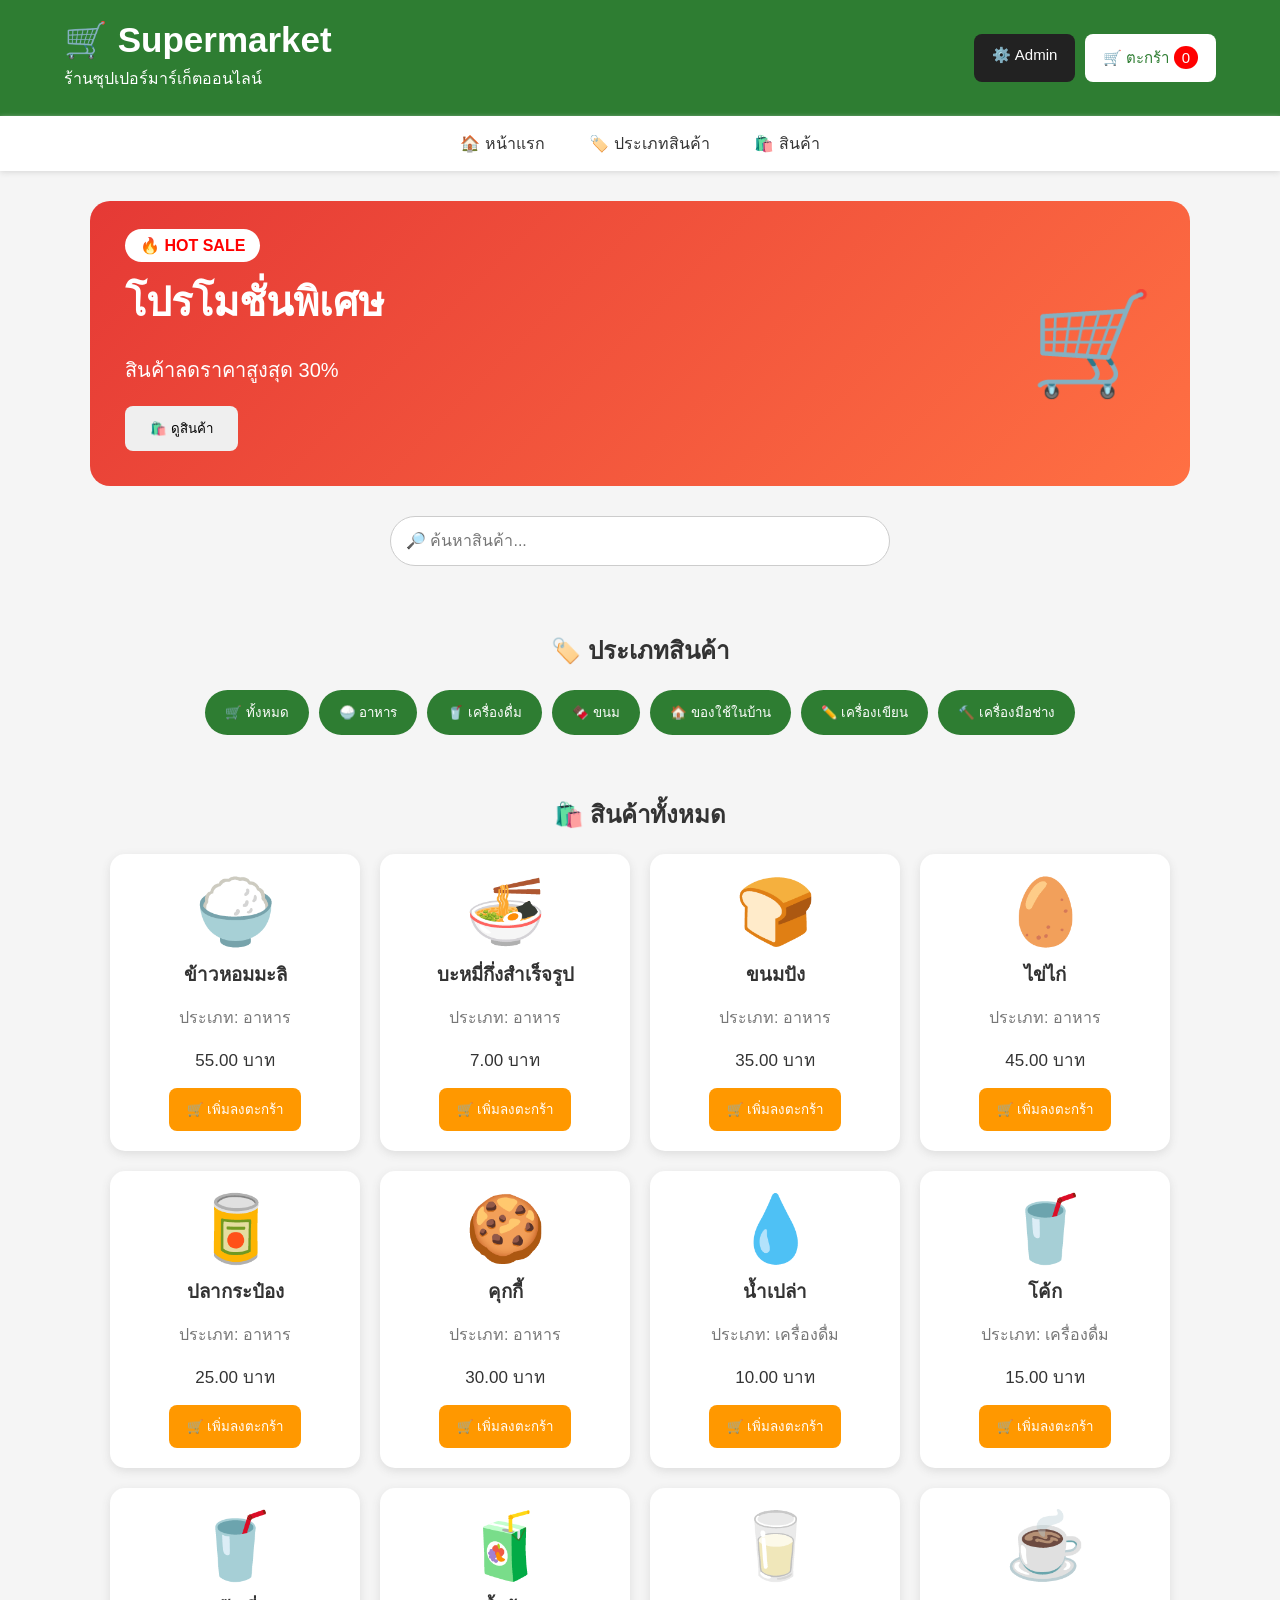
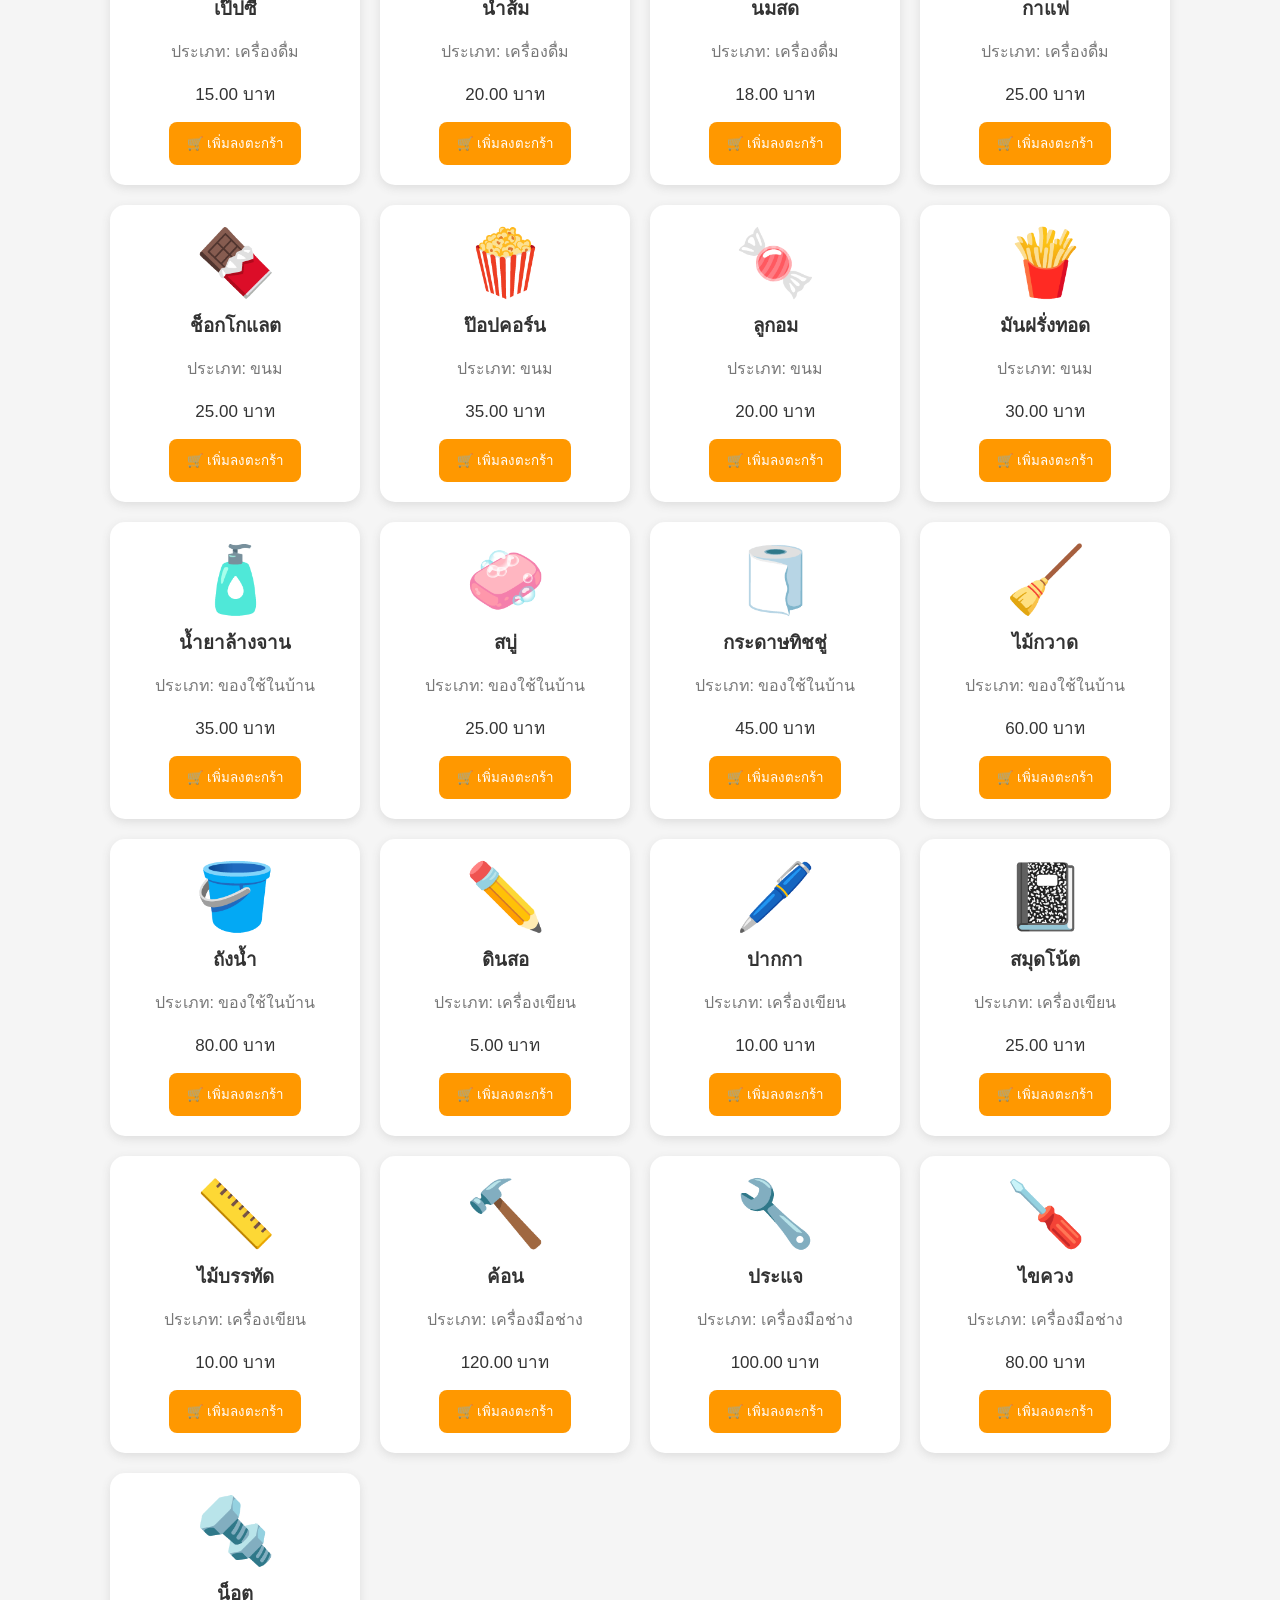
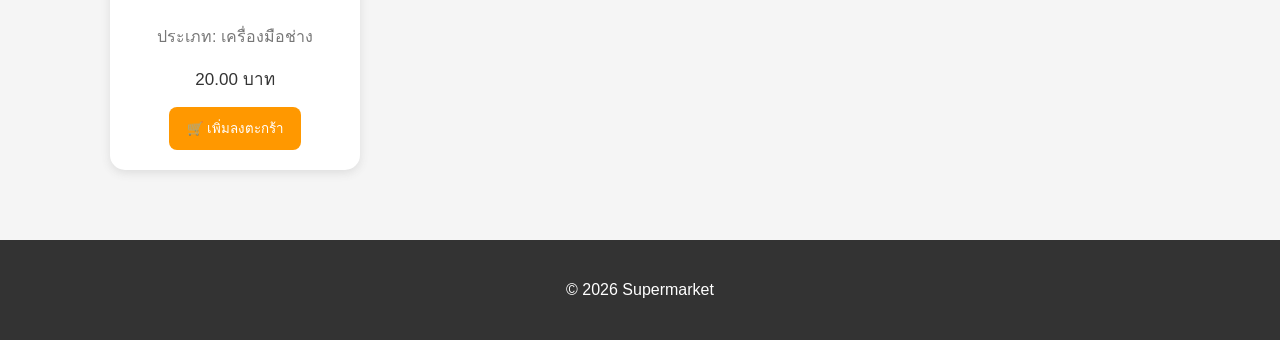
<file: index.html>
<!DOCTYPE html>
<html lang="th">

<head>
    <meta charset="UTF-8">
    <meta name="viewport" content="width=device-width, initial-scale=1.0">

    <title>Supermarket</title>

    <link rel="stylesheet" href="style.css">
</head>

<body>

<header>

    <div>
        <h1>🛒 Supermarket</h1>
        <p>ร้านซุปเปอร์มาร์เก็ตออนไลน์</p>
    </div>

    <div class="header-buttons">

        <a href="discount.html" class="admin-btn">
            ⚙️ Admin
        </a>

        <button onclick="openCart()" class="cart-btn">
            🛒 ตะกร้า
            <span id="cartCount">0</span>
        </button>

    </div>

</header>


<nav>

    <a href="#">🏠 หน้าแรก</a>

    <a href="#category">🏷️ ประเภทสินค้า</a>

    <a href="#products">🛍️ สินค้า</a>

</nav>


<!-- โปรโมชั่น -->

<section class="banner">

    <div>

        <span class="hot">
            🔥 HOT SALE
        </span>

        <h2>
            โปรโมชั่นพิเศษ
        </h2>

        <p>
            สินค้าลดราคาสูงสุด 30%
        </p>

        <button onclick="scrollToProducts()">
            🛍️ ดูสินค้า
        </button>

    </div>

    <div class="banner-icon">
        🛒
    </div>

</section>


<!-- ค้นหา -->

<div class="search-box">

    <input
        type="text"
        id="searchBox"
        placeholder="🔎 ค้นหาสินค้า..."
        onkeyup="searchProduct()"
    >

</div>


<!-- ประเภท -->

<section id="category">

    <h2>🏷️ ประเภทสินค้า</h2>

    <div class="categories">

        <button onclick="filterProduct('ทั้งหมด')">
            🛒 ทั้งหมด
        </button>

        <button onclick="filterProduct('อาหาร')">
            🍚 อาหาร
        </button>

        <button onclick="filterProduct('เครื่องดื่ม')">
            🥤 เครื่องดื่ม
        </button>

        <button onclick="filterProduct('ขนม')">
            🍫 ขนม
        </button>

        <button onclick="filterProduct('ของใช้ในบ้าน')">
            🏠 ของใช้ในบ้าน
        </button>

        <button onclick="filterProduct('เครื่องเขียน')">
            ✏️ เครื่องเขียน
        </button>

        <button onclick="filterProduct('เครื่องมือช่าง')">
            🔨 เครื่องมือช่าง
        </button>

    </div>

</section>


<!-- สินค้า -->

<section id="products">

    <h2>🛍️ สินค้าทั้งหมด</h2>

    <div id="productContainer" class="product-container">

    </div>

</section>


<!-- ตะกร้า -->

<div id="cartModal" class="cart-modal">

    <div class="cart-box">

        <button
            class="close"
            onclick="closeCart()">

            ✕

        </button>

        <h2>🛒 ตะกร้าสินค้า</h2>

        <div id="cartItems">

            <p>
                ยังไม่มีสินค้า
            </p>

        </div>

        <hr>

        <h3>
            รวมทั้งหมด:
            <span id="totalPrice">0.00</span>
            บาท
        </h3>

        <button
            class="checkout-btn"
            onclick="checkout()">

            💳 ไปชำระเงิน

        </button>

    </div>

</div>


<footer>

    <p>
        © 2026 Supermarket
    </p>

</footer>


<script src="script.js"></script>

</body>

</html>
</file>
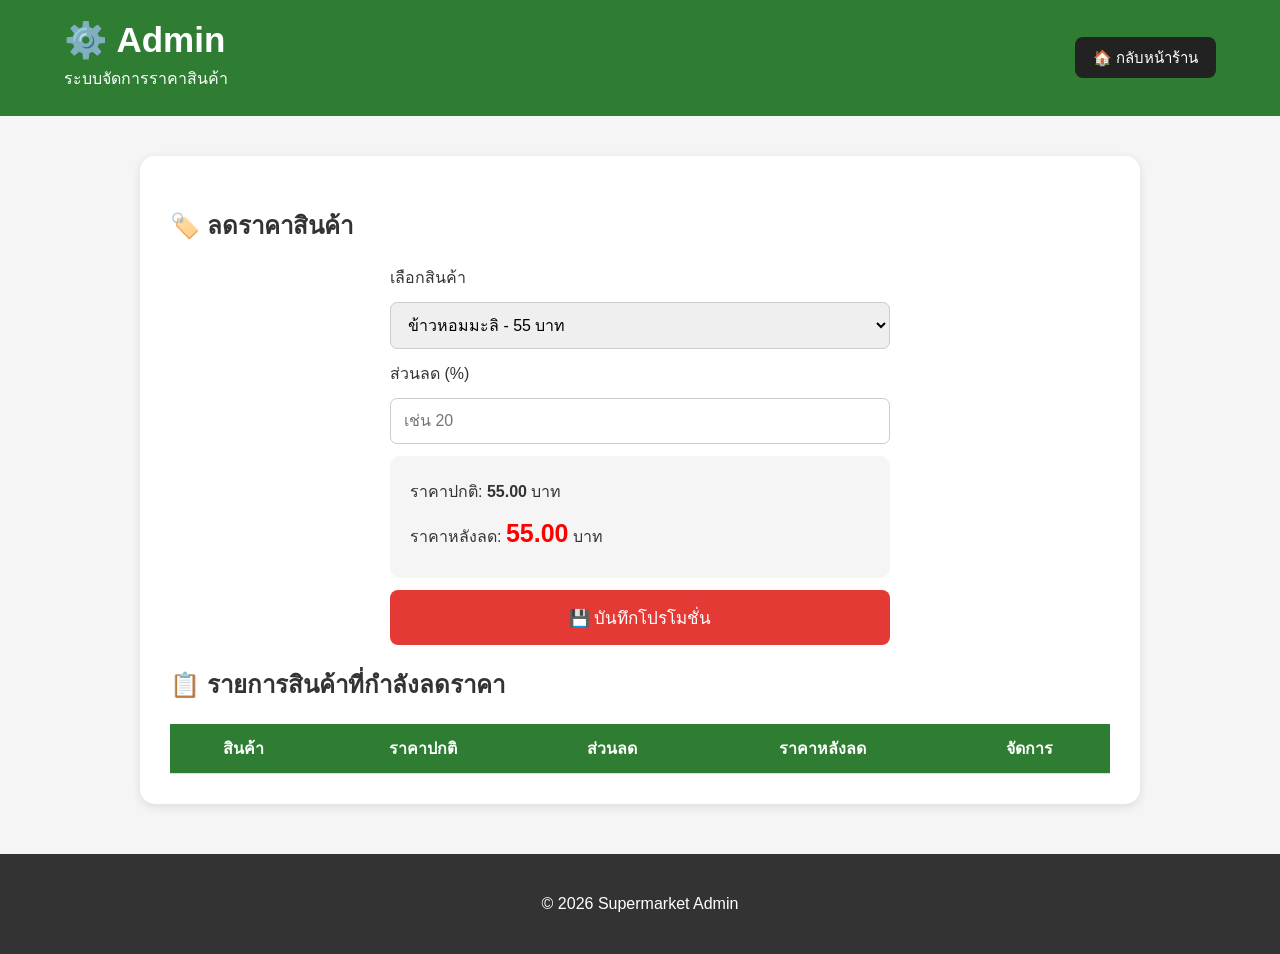
<file: discount.html>
<!DOCTYPE html>
<html lang="th">

<head>

    <meta charset="UTF-8">

    <meta name="viewport"
          content="width=device-width, initial-scale=1.0">

    <title>Admin - ลดราคา</title>

    <link rel="stylesheet" href="style.css">

</head>

<body>

<header>

    <div>

        <h1>⚙️ Admin</h1>

        <p>
            ระบบจัดการราคาสินค้า
        </p>

    </div>


    <div>

        <a
            href="index.html"
            class="admin-btn"
        >

            🏠 กลับหน้าร้าน

        </a>

    </div>

</header>


<div class="discount-container">

    <h2>
        🏷️ ลดราคาสินค้า
    </h2>


    <div class="discount-form">

        <label>
            เลือกสินค้า
        </label>


        <select id="product">

            <option value="ข้าวหอมมะลิ"
                    data-price="55">
                ข้าวหอมมะลิ - 55 บาท
            </option>

            <option value="บะหมี่กึ่งสำเร็จรูป"
                    data-price="7">
                บะหมี่กึ่งสำเร็จรูป - 7 บาท
            </option>

            <option value="ขนมปัง"
                    data-price="35">
                ขนมปัง - 35 บาท
            </option>

            <option value="ไข่ไก่"
                    data-price="45">
                ไข่ไก่ - 45 บาท
            </option>

            <option value="ปลากระป๋อง"
                    data-price="25">
                ปลากระป๋อง - 25 บาท
            </option>

            <option value="คุกกี้"
                    data-price="30">
                คุกกี้ - 30 บาท
            </option>


            <option value="น้ำเปล่า"
                    data-price="10">
                น้ำเปล่า - 10 บาท
            </option>

            <option value="โค้ก"
                    data-price="15">
                โค้ก - 15 บาท
            </option>

            <option value="เป๊ปซี่"
                    data-price="15">
                เป๊ปซี่ - 15 บาท
            </option>

            <option value="น้ำส้ม"
                    data-price="20">
                น้ำส้ม - 20 บาท
            </option>

            <option value="นมสด"
                    data-price="18">
                นมสด - 18 บาท
            </option>

            <option value="กาแฟ"
                    data-price="25">
                กาแฟ - 25 บาท
            </option>


            <option value="ช็อกโกแลต"
                    data-price="25">
                ช็อกโกแลต - 25 บาท
            </option>

            <option value="ป๊อปคอร์น"
                    data-price="35">
                ป๊อปคอร์น - 35 บาท
            </option>

            <option value="ลูกอม"
                    data-price="20">
                ลูกอม - 20 บาท
            </option>

            <option value="มันฝรั่งทอด"
                    data-price="30">
                มันฝรั่งทอด - 30 บาท
            </option>


            <option value="น้ำยาล้างจาน"
                    data-price="35">
                น้ำยาล้างจาน - 35 บาท
            </option>

            <option value="สบู่"
                    data-price="25">
                สบู่ - 25 บาท
            </option>

            <option value="กระดาษทิชชู่"
                    data-price="45">
                กระดาษทิชชู่ - 45 บาท
            </option>

            <option value="ไม้กวาด"
                    data-price="60">
                ไม้กวาด - 60 บาท
            </option>

            <option value="ถังน้ำ"
                    data-price="80">
                ถังน้ำ - 80 บาท
            </option>


            <option value="ดินสอ"
                    data-price="5">
                ดินสอ - 5 บาท
            </option>

            <option value="ปากกา"
                    data-price="10">
                ปากกา - 10 บาท
            </option>

            <option value="สมุดโน้ต"
                    data-price="25">
                สมุดโน้ต - 25 บาท
            </option>

            <option value="ไม้บรรทัด"
                    data-price="10">
                ไม้บรรทัด - 10 บาท
            </option>


            <option value="ค้อน"
                    data-price="120">
                ค้อน - 120 บาท
            </option>

            <option value="ประแจ"
                    data-price="100">
                ประแจ - 100 บาท
            </option>

            <option value="ไขควง"
                    data-price="80">
                ไขควง - 80 บาท
            </option>

            <option value="น็อต"
                    data-price="20">
                น็อต - 20 บาท
            </option>

        </select>


        <label>
            ส่วนลด (%)
        </label>


        <input
            type="number"
            id="discount"
            min="1"
            max="100"
            placeholder="เช่น 20"
        >


        <div class="price-preview">

            ราคาปกติ:

            <strong id="normalPrice">
                0.00
            </strong>

            บาท

            <br>

            ราคาหลังลด:

            <strong id="discountPrice">
                0.00
            </strong>

            บาท

        </div>


        <button onclick="saveDiscount()">

            💾 บันทึกโปรโมชั่น

        </button>

    </div>


    <h2>
        📋 รายการสินค้าที่กำลังลดราคา
    </h2>


    <table>

        <thead>

            <tr>

                <th>
                    สินค้า
                </th>

                <th>
                    ราคาปกติ
                </th>

                <th>
                    ส่วนลด
                </th>

                <th>
                    ราคาหลังลด
                </th>

                <th>
                    จัดการ
                </th>

            </tr>

        </thead>


        <tbody id="discountTable">

        </tbody>

    </table>

</div>


<footer>

    <p>
        © 2026 Supermarket Admin
    </p>

</footer>


<script src="discount.js"></script>

</body>

</html>
</file>
<file: style.css>
* {
    box-sizing: border-box;
}

body {

    margin: 0;

    font-family: Arial, sans-serif;

    background: #f5f5f5;

    color: #333;

}


/* ================= HEADER ================= */

header {

    background: #2e7d32;

    color: white;

    padding: 20px 5%;

    display: flex;

    justify-content: space-between;

    align-items: center;

}

header h1 {

    margin: 0;

    font-size: 35px;

}

header p {

    margin: 5px 0;

}

.header-buttons {

    display: flex;

    gap: 10px;

}

.admin-btn,
.cart-btn {

    padding: 12px 18px;

    border-radius: 8px;

    border: none;

    text-decoration: none;

    cursor: pointer;

    font-size: 15px;

}

.admin-btn {

    background: #222;

    color: white;

}

.cart-btn {

    background: white;

    color: #2e7d32;

}

#cartCount {

    background: red;

    color: white;

    padding: 3px 8px;

    border-radius: 50%;

}


/* ================= NAV ================= */

nav {

    background: white;

    padding: 15px;

    text-align: center;

    box-shadow: 0 2px 5px #ddd;

}

nav a {

    text-decoration: none;

    color: #333;

    margin: 0 20px;

}


/* ================= BANNER ================= */

.banner {

    max-width: 1100px;

    margin: 30px auto;

    padding: 35px;

    border-radius: 20px;

    background: linear-gradient(
        135deg,
        #e53935,
        #ff7043
    );

    color: white;

    display: flex;

    justify-content: space-between;

    align-items: center;

}

.banner h2 {

    font-size: 40px;

    margin: 15px 0;

}

.banner p {

    font-size: 20px;

}

.banner button {

    padding: 12px 25px;

    border: none;

    border-radius: 8px;

    cursor: pointer;

}

.hot {

    background: white;

    color: red;

    padding: 8px 15px;

    border-radius: 20px;

    font-weight: bold;

}

.banner-icon {

    font-size: 100px;

}


/* ================= SEARCH ================= */

.search-box {

    text-align: center;

    margin: 25px;

}

.search-box input {

    width: 500px;

    max-width: 90%;

    padding: 15px;

    border-radius: 25px;

    border: 1px solid #ccc;

    font-size: 16px;

}


/* ================= SECTION ================= */

section {

    max-width: 1100px;

    margin: auto;

    padding: 20px;

}

section h2 {

    text-align: center;

}


/* ================= CATEGORY ================= */

.categories {

    display: flex;

    justify-content: center;

    flex-wrap: wrap;

    gap: 10px;

}

.categories button {

    border: none;

    background: #2e7d32;

    color: white;

    padding: 12px 20px;

    border-radius: 25px;

    cursor: pointer;

}

.categories button:hover {

    background: #1b5e20;

}


/* ================= PRODUCTS ================= */

.product-container {

    display: grid;

    grid-template-columns:
        repeat(4, 1fr);

    gap: 20px;

}

.product {

    background: white;

    padding: 20px;

    border-radius: 15px;

    text-align: center;

    box-shadow: 0 3px 10px #ddd;

}

.product:hover {

    transform: translateY(-3px);

}

.product .icon {

    font-size: 65px;

}

.product h3 {

    margin: 10px 0;

}

.product p {

    color: #777;

}

.normal-price {

    font-size: 17px;

}

.sale-price {

    color: red;

    font-size: 25px;

    font-weight: bold;

}

.discount-badge {

    display: inline-block;

    margin-top: 8px;

    padding: 5px 10px;

    background: red;

    color: white;

    border-radius: 20px;

    font-size: 13px;

}

.product button {

    margin-top: 15px;

    padding: 11px 18px;

    border: none;

    border-radius: 8px;

    background: #ff9800;

    color: white;

    cursor: pointer;

}

.product button:hover {

    background: #ef6c00;

}


/* ================= CART ================= */

.cart-modal {

    display: none;

    position: fixed;

    left: 0;

    top: 0;

    width: 100%;

    height: 100%;

    background: rgba(0,0,0,0.5);

    justify-content: center;

    align-items: center;

    z-index: 1000;

}

.cart-box {

    background: white;

    width: 550px;

    max-width: 90%;

    max-height: 80vh;

    overflow-y: auto;

    padding: 30px;

    border-radius: 15px;

    position: relative;

}

.close {

    position: absolute;

    top: 10px;

    right: 15px;

    border: none;

    background: none;

    font-size: 25px;

    cursor: pointer;

}

.cart-item {

    display: flex;

    justify-content: space-between;

    align-items: center;

    gap: 10px;

    border-bottom: 1px solid #ddd;

    padding: 15px 0;

}

.quantity {

    display: flex;

    align-items: center;

    gap: 5px;

}

.quantity button {

    border: none;

    width: 30px;

    height: 30px;

    border-radius: 5px;

    background: #2e7d32;

    color: white;

    cursor: pointer;

}

.remove {

    background: red !important;

}

.checkout-btn {

    width: 100%;

    padding: 15px;

    border: none;

    border-radius: 8px;

    background: #2e7d32;

    color: white;

    font-size: 18px;

    cursor: pointer;

}


/* ================= ADMIN ================= */

.discount-container {

    max-width: 1000px;

    margin: 40px auto;

    padding: 30px;

    background: white;

    border-radius: 15px;

    box-shadow: 0 3px 10px #ddd;

}

.discount-form {

    max-width: 500px;

    margin: auto;

    display: flex;

    flex-direction: column;

    gap: 12px;

}

.discount-form select,
.discount-form input {

    padding: 13px;

    border: 1px solid #ccc;

    border-radius: 7px;

    font-size: 16px;

}

.price-preview {

    background: #f5f5f5;

    padding: 20px;

    border-radius: 10px;

    line-height: 2;

}

#discountPrice {

    color: red;

    font-size: 25px;

    font-weight: bold;

}

.discount-form > button {

    padding: 14px;

    border: none;

    border-radius: 8px;

    background: #e53935;

    color: white;

    font-size: 17px;

    cursor: pointer;

}

table {

    width: 100%;

    border-collapse: collapse;

    margin-top: 20px;

}

th,
td {

    padding: 12px;

    border-bottom: 1px solid #ddd;

    text-align: center;

}

th {

    background: #2e7d32;

    color: white;

}


/* ================= FOOTER ================= */

footer {

    margin-top: 50px;

    background: #333;

    color: white;

    padding: 25px;

    text-align: center;

}


/* ================= MOBILE ================= */

@media(max-width: 900px) {

    .product-container {

        grid-template-columns:
            repeat(3, 1fr);

    }

}

@media(max-width: 650px) {

    header {

        flex-direction: column;

        gap: 15px;

        text-align: center;

    }

    .product-container {

        grid-template-columns:
            repeat(2, 1fr);

    }

    .banner-icon {

        display: none;

    }

}

@media(max-width: 450px) {

    .product-container {

        grid-template-columns: 1fr;

    }

}
</file>
